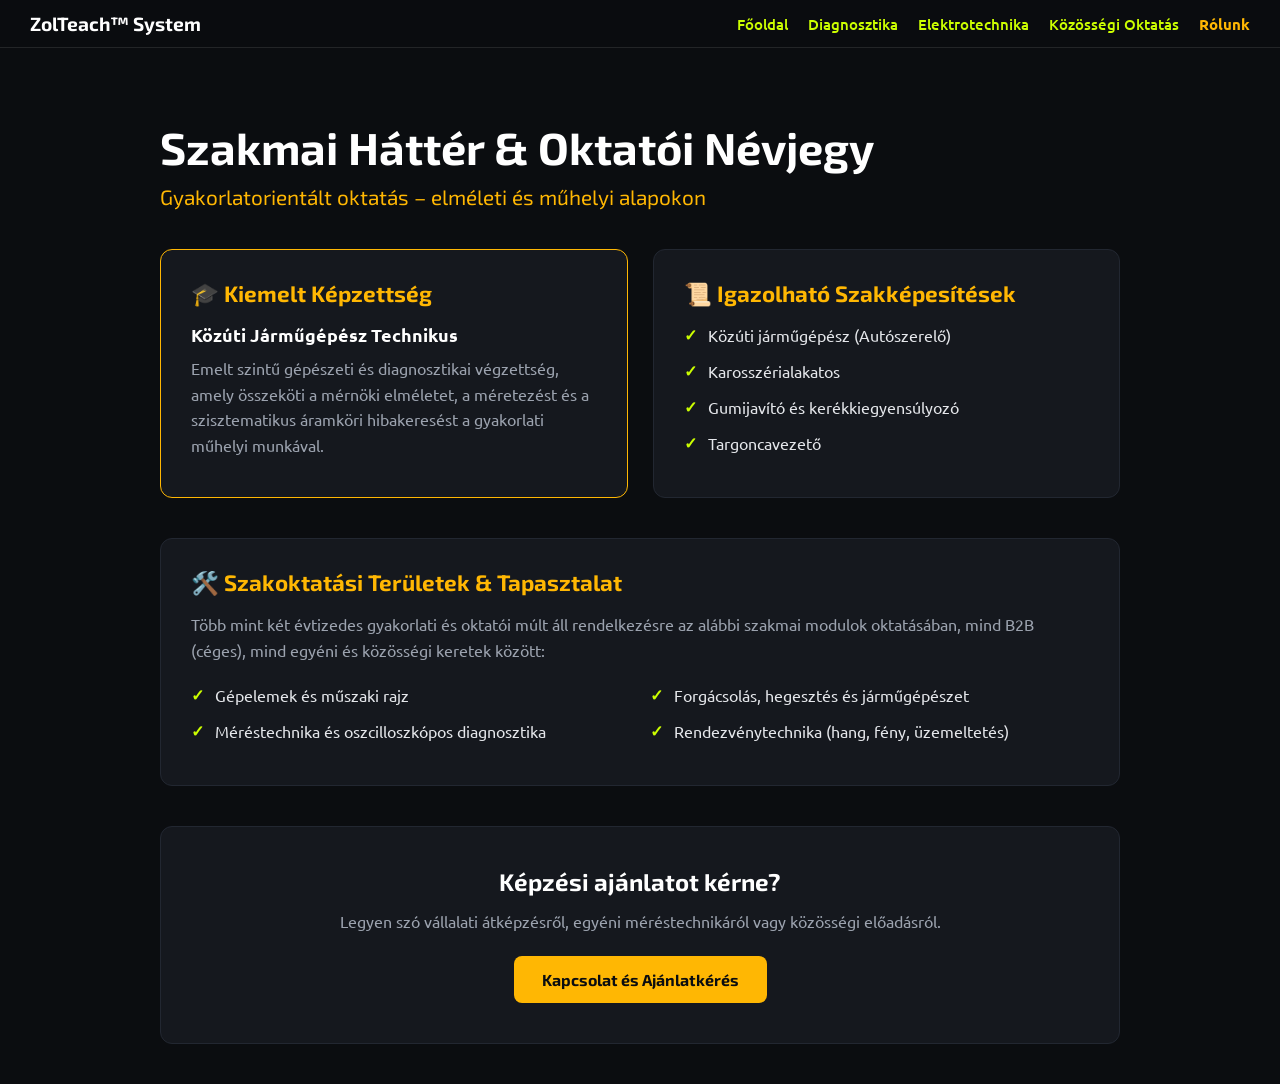
<file: rolunk.html>
<!DOCTYPE html>
<html lang="hu">
<head>
    <meta charset="UTF-8">
    <meta name="viewport" content="width=device-width, initial-scale=1.0">
    <title>Rólunk | ZolTeach Műszaki Képzési Akadémia</title>
    <link rel="preconnect" href="https://fonts.googleapis.com">
    <link rel="preconnect" href="https://fonts.gstatic.com" crossorigin>
    <link href="https://fonts.googleapis.com/css2?family=Exo+2:wght@600;700&family=Ubuntu:wght@400;500&display=swap" rel="stylesheet">
    
    <style>
        * { box-sizing: border-box; margin: 0; padding: 0; }
        body { font-family: 'Ubuntu', sans-serif; background-color: #0b0d10; color: #e5e7eb; padding-top: 80px; }

        .top-nav {
            position: fixed; top: 0; left: 0; right: 0;
            background: rgba(11, 13, 16, 0.95); padding: 12px 30px;
            backdrop-filter: blur(8px); z-index: 9999;
            display: flex; justify-content: space-between; align-items: center;
            border-bottom: 1px solid rgba(255, 255, 255, 0.1);
        }
        .nav-logo { text-decoration: none; color: #ffffff; font-family: 'Exo 2', sans-serif; font-weight: 700; font-size: 1.2rem; }
        .nav-links { display: flex; gap: 20px; align-items: center; }
        .nav-item { color: #ccff00; text-decoration: none; font-weight: 500; font-size: 15px; }
        .menu-active { color: #ffb703 !important; font-weight: 700 !important; }

        .container { max-width: 1000px; margin: 40px auto; padding: 0 20px; }
        h1 { font-family: 'Exo 2', sans-serif; font-size: 2.8rem; color: #ffffff; margin-bottom: 10px; }
        .subtitle { color: #ffb703; font-size: 1.3rem; font-family: 'Exo 2', sans-serif; margin-bottom: 40px; }

        .about-grid { display: grid; grid-template-columns: repeat(auto-fit, minmax(300px, 1fr)); gap: 25px; margin-bottom: 40px; }
        .card { background: #15181e; border: 1px solid #222731; border-radius: 12px; padding: 30px; }
        .card-highlight { border-color: #ffb703; }
        .card h3 { font-family: 'Exo 2', sans-serif; color: #ffb703; font-size: 1.4rem; margin-bottom: 15px; }
        
        ul.check-list { list-style: none; padding: 0; }
        ul.check-list li { margin-bottom: 12px; color: #e5e7eb; padding-left: 24px; position: relative; line-height: 1.5; }
        ul.check-list li::before { content: "✓"; color: #ccff00; position: absolute; left: 0; font-weight: bold; }

        .btn { display: inline-block; background-color: #ffb703; color: #0b0d10; padding: 14px 28px; font-weight: 700; text-decoration: none; border-radius: 8px; font-family: 'Exo 2', sans-serif; }
        .btn:hover { background-color: #ffffff; }
    </style>
</head>
<body>

    <nav class="top-nav">
        <a href="index.html" class="nav-logo">ZolTeach™ System</a>
        <div class="nav-links">
            <a href="index.html" class="nav-item">Főoldal</a>
            <a href="diagnosztika.html" class="nav-item">Diagnosztika</a>
            <a href="elektrotechnika.html" class="nav-item">Elektrotechnika</a>
            <a href="oktatas.html" class="nav-item">Közösségi Oktatás</a>
            <a href="rolunk.html" class="nav-item menu-active">Rólunk</a>
        </div>
    </nav>

    <div class="container">
        <h1>Szakmai Háttér & Oktatói Névjegy</h1>
        <p class="subtitle">Gyakorlatorientált oktatás – elméleti és műhelyi alapokon</p>

        <div class="about-grid">
            <div class="card card-highlight">
                <h3>🎓 Kiemelt Képzettség</h3>
                <p style="font-weight: 700; color: #ffffff; font-size: 1.1rem; margin-bottom: 10px;">Közúti Járműgépész Technikus</p>
                <p style="color: #9ca3af; line-height: 1.6;">Emelt szintű gépészeti és diagnosztikai végzettség, amely összeköti a mérnöki elméletet, a méretezést és a szisztematikus áramköri hibakeresést a gyakorlati műhelyi munkával.</p>
            </div>

            <div class="card">
                <h3>📜 Igazolható Szakképesítések</h3>
                <ul class="check-list">
                    <li>Közúti járműgépész (Autószerelő)</li>
                    <li>Karosszérialakatos</li>
                    <li>Gumijavító és kerékkiegyensúlyozó</li>
                    <li>Targoncavezető</li>
                </ul>
            </div>
        </div>

        <div class="card" style="margin-bottom: 40px;">
            <h3>🛠️ Szakoktatási Területek & Tapasztalat</h3>
            <p style="color: #9ca3af; margin-bottom: 20px; line-height: 1.6;">Több mint két évtizedes gyakorlati és oktatói múlt áll rendelkezésre az alábbi szakmai modulok oktatásában, mind B2B (céges), mind egyéni és közösségi keretek között:</p>
            <div style="display: grid; grid-template-columns: repeat(auto-fit, minmax(250px, 1fr)); gap: 20px;">
                <ul class="check-list">
                    <li>Gépelemek és műszaki rajz</li>
                    <li>Méréstechnika és oszcilloszkópos diagnosztika</li>
                </ul>
                <ul class="check-list">
                    <li>Forgácsolás, hegesztés és járműgépészet</li>
                    <li>Rendezvénytechnika (hang, fény, üzemeltetés)</li>
                </ul>
            </div>
        </div>

        <div style="text-align: center; background: #15181e; padding: 40px; border-radius: 12px; border: 1px solid #222731;">
            <h2 style="font-family: 'Exo 2', sans-serif; color: #ffffff; margin-bottom: 15px;">Képzési ajánlatot kérne?</h2>
            <p style="color: #9ca3af; margin-bottom: 25px;">Legyen szó vállalati átképzésről, egyéni méréstechnikáról vagy közösségi előadásról.</p>
            <a href="index.html#ajanlatkeres" class="btn">Kapcsolat és Ajánlatkérés</a>
        </div>
    </div>

</body>
</html>
</file>
